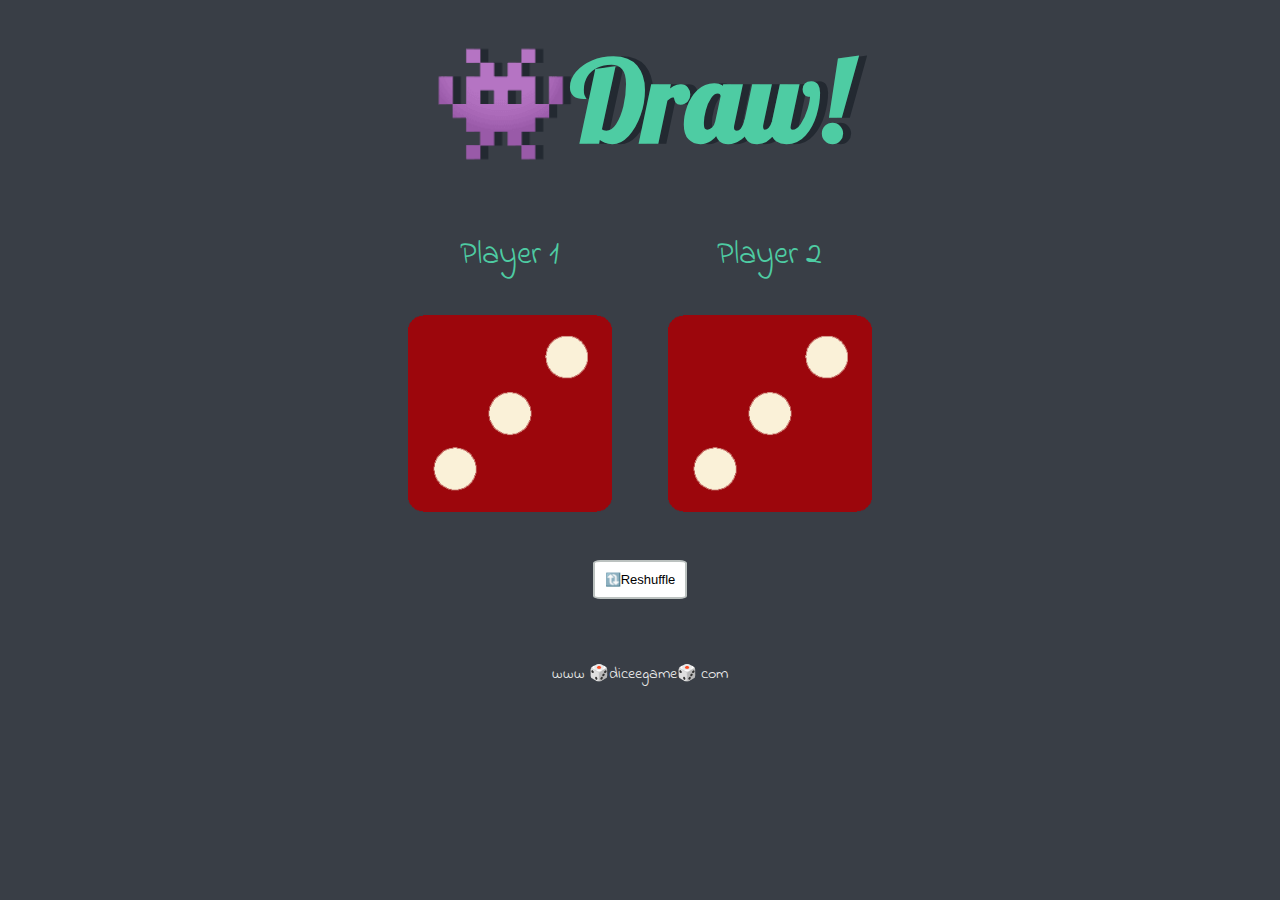
<file: index.html>
<!DOCTYPE html>
<html lang="en" dir="ltr">
  <head>
    <meta charset="utf-8" />
    <title>Dicee</title>
    <link rel="stylesheet" href="styles.css" />
    <link
      href="https://fonts.googleapis.com/css?family=Indie+Flower|Lobster"
      rel="stylesheet"
    />
  </head>
  <body>
    <div class="container">
      <h1>Refresh Me</h1>

      <div class="dice">
        <p>Player 1</p>
        <img class="img1" src="images/dice6.png" />
      </div>

      <div class="dice">
        <p>Player 2</p>
        <img class="img2" src="images/dice6.png" />
      </div>
    </div>
    <script src="index.js" charset="utf-8"></script>
    <form  class="frm" action="index.html">
      <input class="button" type="submit" value="🔃Reshuffle"/>
    </form>
  </body>

  <footer>www 🎲diceegame🎲 com</footer>
</html>
</file>
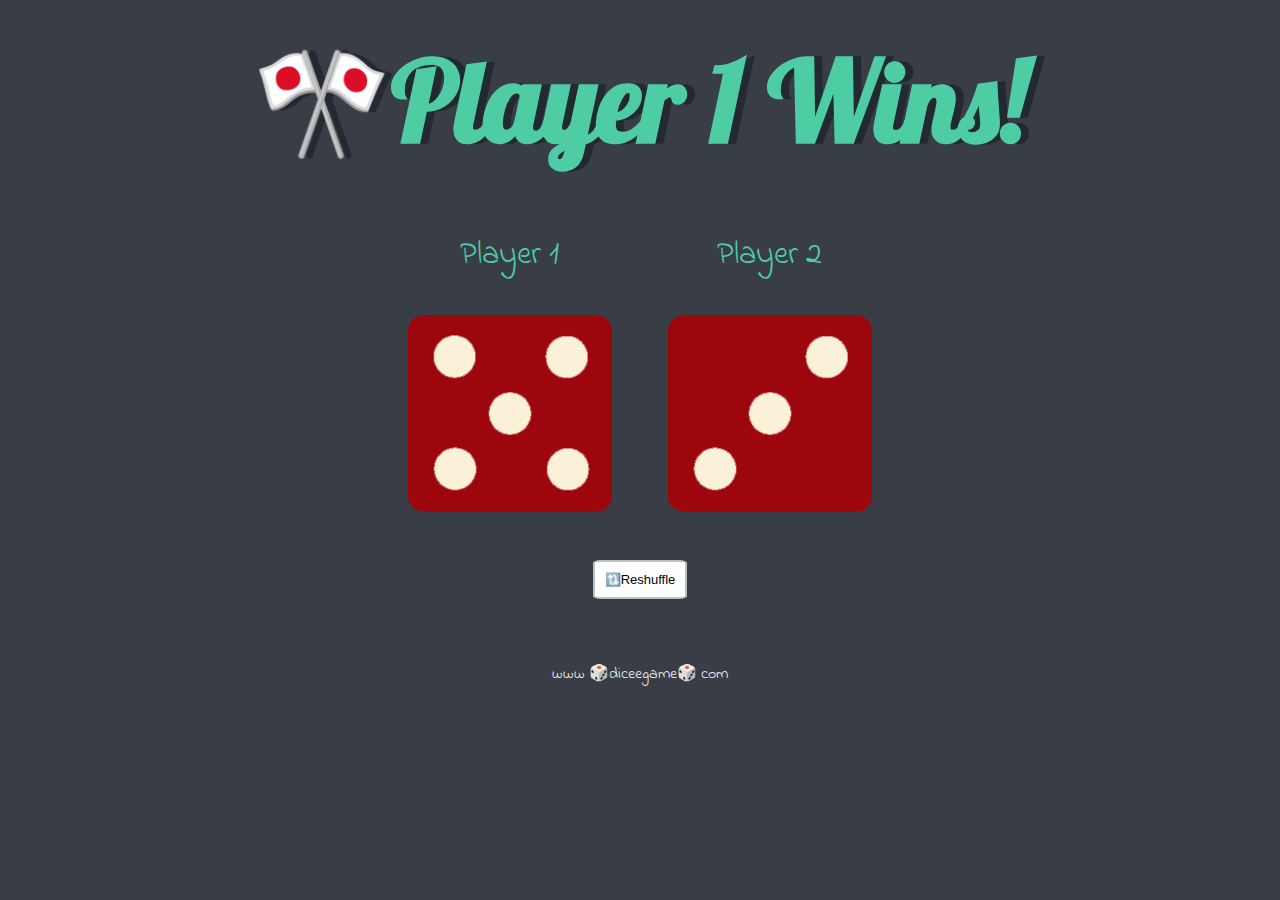
<file: dicee.html>
<!DOCTYPE html>
<html lang="en" dir="ltr">
  <head>
    <meta charset="utf-8" />
    <title>Dicee</title>
    <link rel="stylesheet" href="styles.css" />
    <link
      href="https://fonts.googleapis.com/css?family=Indie+Flower|Lobster"
      rel="stylesheet"
    />
  </head>
  <body>
    <div class="container">
      <h1>Refresh Me</h1>

      <div class="dice">
        <p>Player 1</p>
        <img class="img1" src="images/dice6.png" />
      </div>

      <div class="dice">
        <p>Player 2</p>
        <img class="img2" src="images/dice6.png" />
      </div>
    </div>
    <script src="index.js" charset="utf-8"></script>
    <form  class="frm" action="dicee.html">
      <input class="button" type="submit" value="🔃Reshuffle"/>
    </form>
  </body>

  <footer>www 🎲diceegame🎲 com</footer>
</html>
</file>
<file: styles.css>
.container {
  width: 70%;
  margin: auto;
  text-align: center;
}

.dice {
  text-align: center;
  display: inline-block;

}

body {
  background-color: #393E46;
}

h1 {
  margin: 30px;
  font-family: 'Lobster', cursive;
  text-shadow: 8px 0 #232931;
  font-size: 7rem;
  color: #4ECCA3;
}

p {
  font-size: 2rem;
  color: #4ECCA3;
  font-family: 'Indie Flower', cursive;
}

img {
  width: 80%;
}

footer {
  margin-top: 5%;
  color: #EEEEEE;
  text-align: center;
  font-family: 'Indie Flower', cursive;

}
.button{
  border: none;
  text-align: center;
  margin-top: 40px;
  padding: 10px;
  background-color: white;
  color: black;
  border: 2px solid #bcc2c0;
  font-size: small;
  border-radius: 8%;
  cursor: pointer;
}
.button:hover{
    background-color: lightslategrey;
    color: white;
}
.frm{
  text-align: center;
}
</file>
